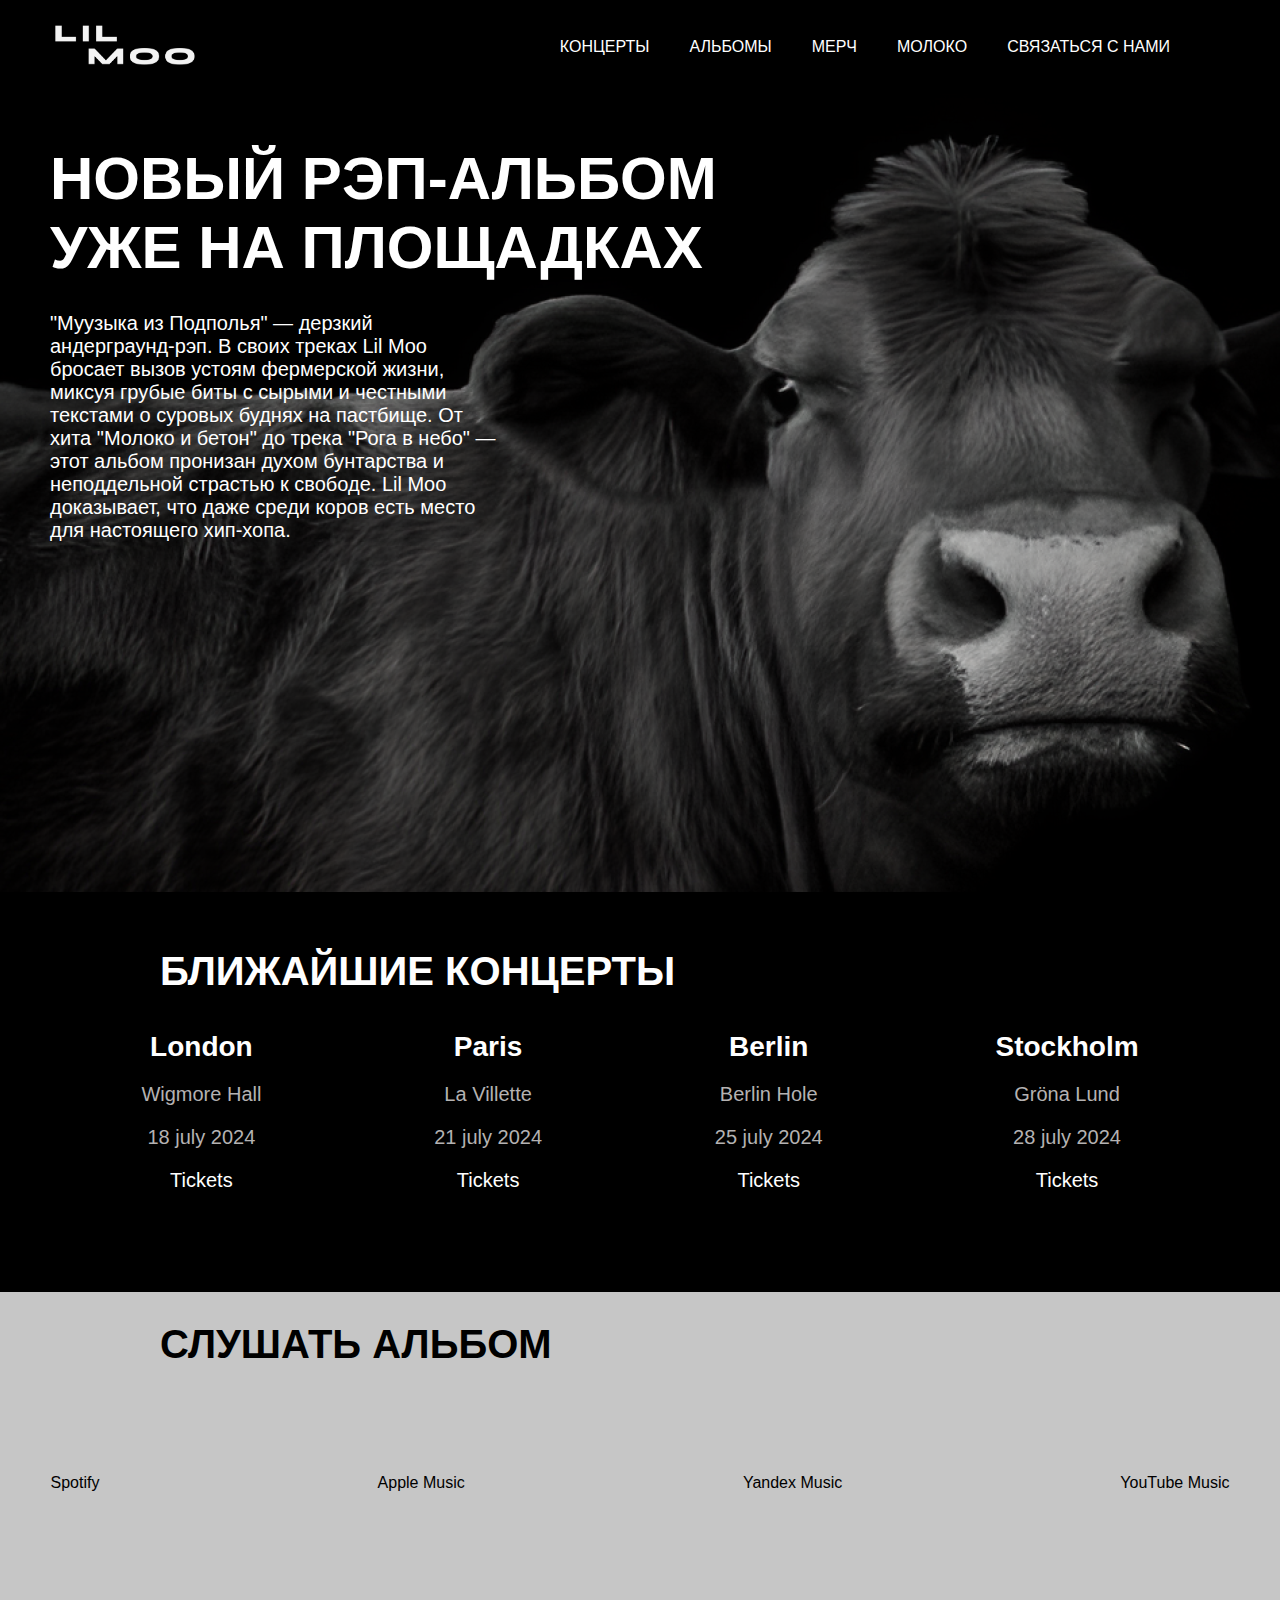
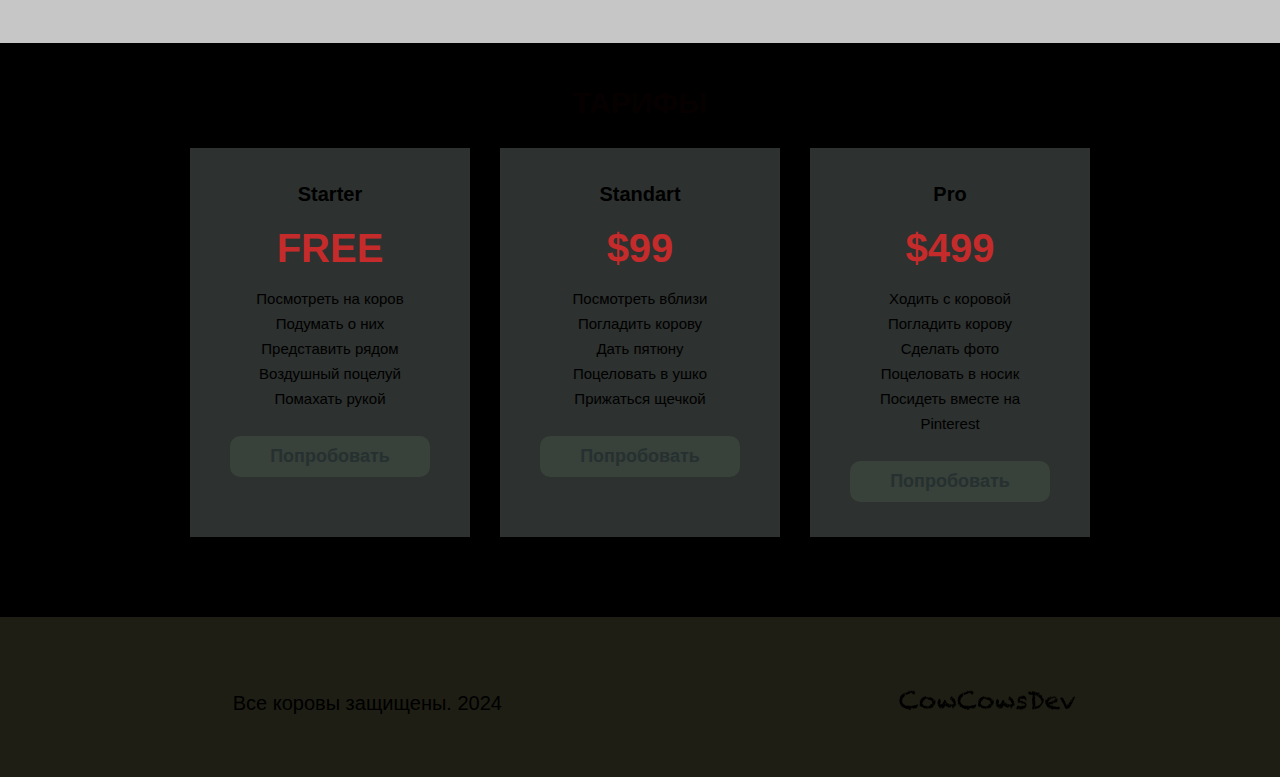
<file: index.html>
<!DOCTYPE html>
<html lang="en">

<head>
	<meta charset="UTF-8">
	<meta http-equiv="X-UA-Compatible" content="IE=edge">
	<meta name="viewport" content="width=device-width, initial-scale=1.0">
	<title>Твои коровы — здесь</title>
	<link rel="stylesheet" href="CSS/font-awesome.min.css">
	<link rel="stylesheet" href="CSS/style.css">
</head>

<body>
	<div class="menu">
		<div class="container">
			<div class="menu_inner">
				<div class="logo">
					<img src="img/lil moo logo header.png" alt="">
				</div>
				<ul class="nav">
					<li><a href="#">Концерты</a></li>
					<li><a href="#">Альбомы</a></li>
					<li><a href="#">Мерч</a></li>
					<li><a href="#">Молоко</a></li>
					<li><a href="#">Связаться с нами</a></li>
				</ul>
			</div>
		</div>
	</div>
	<div class="page">
		<div class="contaiter1">
			<div class="page_inner">
				<div class="page_head">Новый рэп-альбом <br>уже на площадках</div>
				<div class="page_text">"Муузыка из Подполья" — дерзкий андерграунд-рэп. 
					В своих треках Lil Moo бросает вызов устоям фермерской жизни, миксуя грубые биты с сырыми и честными текстами о суровых буднях на пастбище. 
					От хита "Молоко и бетон" до трека "Рога в небо" — этот альбом пронизан духом бунтарства и неподдельной страстью к свободе. Lil Moo доказывает, что даже среди коров есть место для настоящего хип-хопа.</div>
			</div>
		</div>
	</div>

	<div class="concerts">
		<h1 class="concerts_soon">Ближайшие концерты</h1>
		<div class="container2">
			<div class="concerts_inner">
				<div class="item">
					<div class="concerts_city">London</div>
					<div class="concerts_place">Wigmore Hall</div>
					<div class="concerts_days">18 july 2024</div>
					<div class="concerts_price">Tickets</div>
				</div>

				<div class="item">
					<div class="concerts_city">Paris</div>
					<div class="concerts_place">La Villette</div>
					<div class="concerts_days">21 july 2024</div>
					<div class="concerts_price">Tickets</div>
				</div>

				<div class="item">
					<div class="concerts_city">Berlin</div>
					<div class="concerts_place">Berlin Hole</div>
					<div class="concerts_days">25 july 2024</div>
					<div class="concerts_price">Tickets</div>
				</div>

				<div class="item">
					<div class="concerts_city">Stockholm</div>
					<div class="concerts_place">Gröna Lund</div>
					<div class="concerts_days">28 july 2024</div>
					<div class="concerts_price">Tickets</div>
				</div>
			</div>
		</div>
	</div>

	<div class="music">
		<h1 class="listen_album">Слушать альбом</h1>
		<div class="container3">
			<div class="music_inner">
				<div class="item">
					<div class="music_place">Spotify</div>
				</div>

				<div class="item">
					<div class="music_place">Apple Music</div>
				</div>
				
				<div class="item">
					<div class="music_place">Yandex Music</div>
				</div>

				<div class="item">
					<div class="music_place">YouTube Music</div>
				</div>

			</div>
		</div>
	</div>


	<div class="price">
		<div class="container4">
			<div class="price_inner">
				<h2 class="price_title">Тарифы</h2>
			</div>

			<div class="cards">
				<div class="item_cards">
					<h4>Starter</h4>
					<h3>Free</h3>
					<p>Посмотреть на коров
						<br>Подумать о них
						<br>Представить рядом
						<br>Воздушный поцелуй
						<br>Помахать рукой
					</p>
					<div class="cards_push">
						Попробовать
					</div>
				</div>


				<div class="item_cards">
					<h4>Standart</h4>
					<h3>$99</h3>
					<p>Посмотреть вблизи
						<br>Погладить корову
						<br>Дать пятюну
						<br>Поцеловать в ушко
						<br>Прижаться щечкой
					</p>
					<div class="cards_push">
						Попробовать
					</div>
				</div>


				<div class="item_cards">
					<h4>Pro</h4>
					<h3>$499</h3>
					<p>
						Ходить с коровой
						<br>Погладить корову
						<br>Сделать фото
						<br>Поцеловать в носик
						<br>Посидеть вместе на Pinterest
					</p>
					<div class="cards_push">
						Попробовать
					</div>
				</div>
			</div>
		</div>
	</div>

	<div class="footer">
		<div class="conteiner5">
			<div class="cellar">
				<div class="footer_inner">
					<ul class="footer_text">
						<li>Все коровы защищены. 2024</li>
					</ul>
					<div class="footer_logo">
						<img src="img/logotype.png" alt="">
					</div>
				</div>
			</div>
		</div>
	</div>
</body>

</html>
</file>
<file: CSS/style.css>
* {
    box-sizing: border-box;
    font-family: 'Gill Sans', 'Gill Sans MT', Calibri, 'Trebuchet MS', sans-serif;
}

body {
    margin: 0;
    background-color: black;
}

.logo {
    color: #fff;
}

.menu {
    width: 1170px;
    margin: 0px 20px;
}

.menu_inner {
    margin: 25px 0;
    display: flex;
    justify-content: space-between;
    align-items: center;
}

.nav {
    display: flex;
    list-style: none;
    padding: 0;
    margin: 0;
}

img {
    width: 200px;
}

.nav li a {
    text-transform: uppercase;
    color: rgb(23, 26, 25);
    text-decoration: none;
    padding: 10px 20px;
    color: #fff;
}

.nav li a:hover {
    background-color: rgb(255, 255, 255);
    color: #000000;
    border-radius: 5px;
}

.page {
    background-image: url(../img/main\ 1.png);
    margin-bottom: 5px;
    padding-bottom: 350px;
}

.page_head {
    text-transform: uppercase;
    font-weight: bold;
    font-size: 60px;
    padding: 50px 50px 0;
    color: #fff;
}

.page_text {
    font-size: 20px;
    width: 500px;
    padding-left: 50px;
    padding-top: 30px;
    color:#fff;
}

.container2 {
    width: 1170px;
    margin: 0 auto;
    margin-bottom: 90px;
}

.concerts_inner {
    display: flex;
    justify-content: space-around;
    align-items: center;
    text-align: center;
}


.concerts_soon {
    padding-top: 30px;
    padding-left: 160px;
    text-transform: uppercase;
    font-size: 40px;
    color:#fff
}

.concerts_city {
    padding-top: 100px;
    font-size: 28px;
    font-weight: bold;
    color: rgb(255, 255, 255);
    padding: 10px 15px;

}

.concerts_place {
    padding-top: 100px;
    font-size: 20px;
    font-weight: normal;
    color: rgb(180, 178, 178);
    padding: 10px 15px;
}

.concerts_days {
    padding-top: 100px;
    font-size: 20px;
    font-weight: normal;
    color: rgb(180, 178, 178);
    padding: 10px 15px;
}

.concerts_price {
    padding-top: 100px;
    font-size: 20px;
    font-weight: normal;
    color: rgb(255, 255, 255);
    padding: 10px 15px;
    border-radius: 10px;
    cursor: pointer;
}

span {
    color: rgb(87, 88, 59);
    font-size: 60px;
}

.music {
    background-color: rgb(198, 198, 198);
    margin-bottom: 5px
}

.listen_album {
padding-top: 30px;
padding-left: 160px;
text-transform: uppercase;
font-size: 40px;
color:#000000
}

.container3 {
    width: 1179px;
    height: 250px;
    margin: 0 auto;
}

.music_inner {
    display: flex;
    justify-content: space-between;
    align-items: center;
    height: 180px;
}


.container4 {
    width: 900px;
    margin: 0 auto;
}

.price_inner {
    text-align: center;
}

.price_title {
    font-size: 30px;
    color: rgb(7, 0, 0);
    font-weight: bold;
    text-transform: uppercase;
    line-height: 50px;
    margin: 0;
    padding-top: 30px;
}

.cards {
    display: flex;
    justify-content: space-between;
    padding-top: 20px;
    margin: 0 0 80px 0;
}

h4 {
    font-size: 20px;
    margin: 0;
    padding-bottom: 20px;
}

h3 {
    font-size: 40px;
    text-transform: uppercase;
    color: rgb(197, 43, 43);
    margin: 0;
}

p {
    font-size: 15px;
    width: 200px;
    padding-bottom: 10px;
    line-height: 25px;
}

.item_cards {
    text-align: center;
    background-color: rgba(165, 179, 172, 0.274);
    padding: 35px 40px;
    box-shadow: 0px 2px 4px 0px rgba(0, 1, 1, 0.2);


}

.cards_push {
    font-size: 18px;
    font-weight: bold;
    color: rgb(38, 48, 48);
    background-color: rgba(76, 92, 78, 0.37);
    padding: 10px 15px;
    border-radius: 10px;
}

.cards_push:hover {
    background-color: rgb(86, 97, 96);
    color: #fff;
    border-radius: 10px;
    cursor: pointer;
}

.footer {
    background-color: rgba(50, 51, 34, 0.596);
    margin: 0 auto;
    height: 160px;
}

.footer_inner {
    margin: 10px 0;
    display: flex;
    justify-content: space-around;
    align-items: center;
    padding-top: 55px;
}

.footer_text {
    display: flex;
    list-style: none;
    font-size: 20px;
}
</file>
